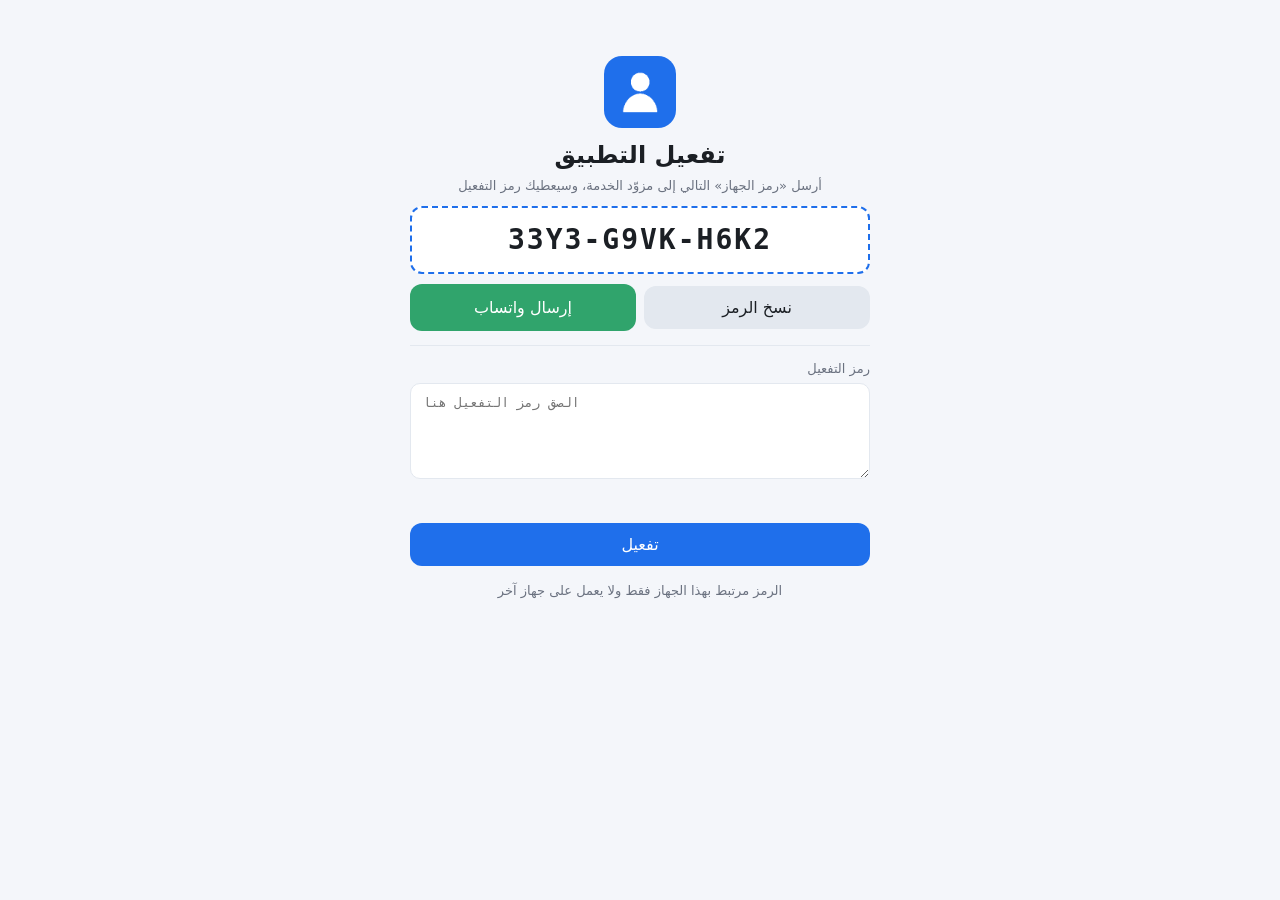
<file: index.html>
<!doctype html>
<html lang="ar" dir="rtl"><head>
<meta charset="utf-8">
<meta name="viewport" content="width=device-width,initial-scale=1,viewport-fit=cover">
<meta name="theme-color" content="#1f6feb">
<meta name="mobile-web-app-capable" content="yes">
<link rel="manifest" href="manifest.webmanifest">
<link rel="icon" href="icon-192.png">
<link rel="apple-touch-icon" href="icon-192.png">
<link rel="stylesheet" href="style.css">
<title>إدارة العمالة</title>
</head><body>
<div id="lock" class="hidden"></div>
<div id="appRoot" class="hidden">
  <header><h1 id="company">إدارة العمالة</h1></header>
  <main id="view"></main>
  <nav id="nav">
    <button data-t="home" class="on"><b>🏠</b>اليوم</button>
    <button data-t="att"><b>✅</b>الحضور</button>
    <button data-t="assign"><b>🔀</b>التكليف</button>
    <button data-t="data"><b>👷</b>البيانات</button>
    <button data-t="rep"><b>📊</b>التقارير</button>
    <button data-t="settings"><b>⚙️</b>الإعدادات</button>
  </nav>
</div>
<div id="sheetWrap" onclick="if(event.target===this)closeSheet()"><div id="sheet"></div></div>
<div id="toast"></div>
<div id="printArea"></div>
<noscript><div style="padding:30px;text-align:center">يلزم تفعيل JavaScript لتشغيل التطبيق.</div></noscript>
<script src="config.js"></script>
<script src="xlsx.js"></script>
<script src="core.js"></script>
<script src="app.js"></script>
</body></html>
</file>
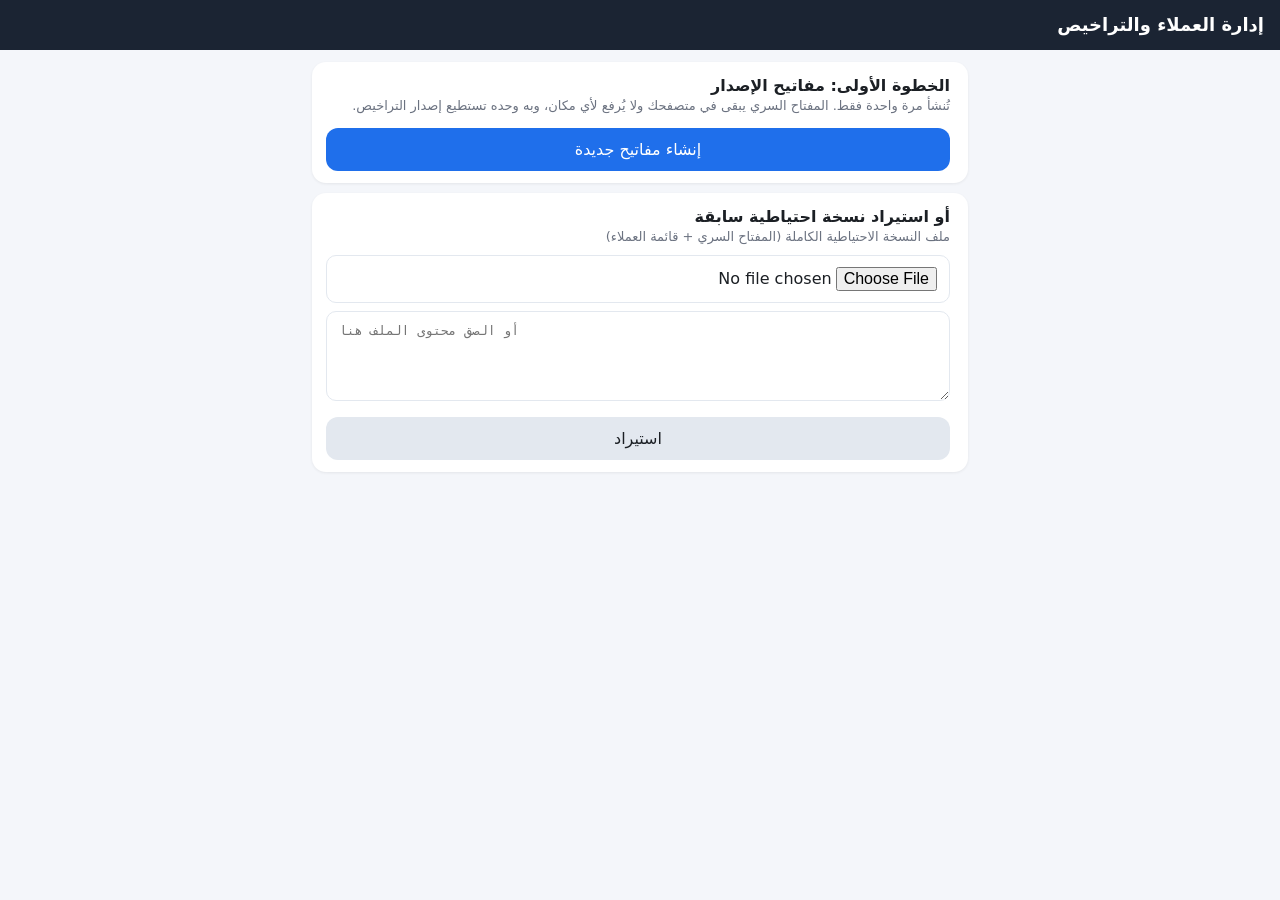
<file: issuer.html>
<!doctype html>
<html lang="ar" dir="rtl"><head>
<meta charset="utf-8">
<meta name="viewport" content="width=device-width,initial-scale=1,viewport-fit=cover">
<meta name="robots" content="noindex,nofollow">
<meta name="theme-color" content="#1b2433">
<title>إدارة العملاء والتراخيص</title>
<link rel="stylesheet" href="style.css">
<style>
header{background:#1b2433}
textarea{direction:ltr;font-size:13px;font-family:ui-monospace,Menlo,monospace;height:90px}
.pub{height:70px}
.tag.amb{background:#fff3d6;color:#9a6700}
.cust .acts{display:flex;flex-wrap:wrap;gap:6px;margin-top:10px}
.panel{background:var(--bg);border-radius:12px;padding:10px 12px;margin-top:10px}
details>summary{cursor:pointer;font-weight:600}
</style>
</head><body>
<header><h1>إدارة العملاء والتراخيص</h1></header>
<main id="m"></main>
<div id="toast"></div>
<script>
'use strict';
const $=(s,r)=>(r||document).querySelector(s);
const esc=s=>String(s==null?'':s).replace(/[&<>"']/g,c=>({'&':'&amp;','<':'&lt;','>':'&gt;','"':'&quot;',"'":'&#39;'}[c]));
const B64={enc(u){let s='';u.forEach(b=>s+=String.fromCharCode(b));return btoa(s).replace(/\+/g,'-').replace(/\//g,'_').replace(/=+$/,'')},
 dec(s){s=String(s).replace(/-/g,'+').replace(/_/g,'/');while(s.length%4)s+='=';const b=atob(s),u=new Uint8Array(b.length);for(let i=0;i<b.length;i++)u[i]=b.charCodeAt(i);return u}};
const normDev=s=>String(s||'').toUpperCase().replace(/[^A-Z0-9]/g,'');
const fmtDev=c=>c.replace(/(.{4})(?=.)/g,'$1-');
const iso=d=>{const z=new Date(d.getTime()-d.getTimezoneOffset()*60000);return z.toISOString().slice(0,10)};
const addDaysISO=(s,n)=>{const d=new Date(s+'T00:00:00Z');d.setUTCDate(d.getUTCDate()+n);return d.toISOString().slice(0,10)};
const daysLeft=(e,today)=>Math.round((Date.parse(e)-Date.parse(today))/864e5);
const ALG={name:'ECDSA',namedCurve:'P-256'};
let toastT;function toast(m,bad){const t=$('#toast');t.textContent=m;t.className=bad?'bad':'';t.style.display='block';clearTimeout(toastT);toastT=setTimeout(()=>t.style.display='none',2800)}
const ls={get(k){try{return localStorage.getItem(k)}catch(e){return null}},set(k,v){try{localStorage.setItem(k,v)}catch(e){toast('تعذّر الحفظ في المتصفح',true)}},del(k){try{localStorage.removeItem(k)}catch(e){}}};
const getPriv=()=>{try{return JSON.parse(ls.get('issuer_priv'))}catch(e){return null}};
const loadCus=()=>{try{const a=JSON.parse(ls.get('issuer_customers'));return Array.isArray(a)?a:[]}catch(e){return[]}};
let CUS=loadCus();
const saveCus=()=>ls.set('issuer_customers',JSON.stringify(CUS));
const appUrl=()=>(ls.get('issuer_app')||location.href.replace(/issuer\.html.*$/,'')).replace(/#.*$/,'');
function pubFromJwk(j){const x=B64.dec(j.x),y=B64.dec(j.y),u=new Uint8Array(65);u[0]=4;u.set(x,1);u.set(y,33);return B64.enc(u)}
async function copy(t){try{await navigator.clipboard.writeText(t);toast('تم النسخ')}catch(e){toast('انسخ يدوياً',true)}}

let KEYOPEN=false;   // يفتح قسم المفاتيح بعد الإنشاء ليظهر المفتاح العام
let OPEN=null;       // id العميل الذي يظهر نموذج الإصدار تحته
let RES=null;        // {id,code} آخر رمز صدر
let Q='';            // نص البحث

function status(c){
  const today=iso(new Date());
  if(!c.code)return{t:'بانتظار رمز الجهاز',cls:'',rank:1};
  if(!c.e)return{t:'مفعّل — دائم',cls:'ok',rank:3};
  if(c.e<today)return{t:'منتهي منذ '+c.e,cls:'bad',rank:0};
  const left=daysLeft(c.e,today);
  return{t:`ينتهي بعد ${left} يوم (${c.e})`,cls:left<=14?'amb':'ok',rank:left<=14?0:2};
}

function draw(){
  const jwk=getPriv(),m=$('#m');
  if(!window.crypto||!crypto.subtle){m.innerHTML='<div class="card warn">هذه الصفحة تعمل فقط عبر رابط HTTPS.</div>';return}
  if(!jwk){
    m.innerHTML=`<div class="card"><b>الخطوة الأولى: مفاتيح الإصدار</b>
    <div class="muted">تُنشأ مرة واحدة فقط. المفتاح السري يبقى في متصفحك ولا يُرفع لأي مكان، وبه وحده تستطيع إصدار التراخيص.</div>
    <div style="margin-top:12px"><button class="btn full" onclick="gen()">إنشاء مفاتيح جديدة</button></div></div>
    <div class="card"><b>أو استيراد نسخة احتياطية سابقة</b>
    <div class="muted">ملف النسخة الاحتياطية الكاملة (المفتاح السري + قائمة العملاء)</div>
    <input type="file" id="impf" accept=".json,application/json" style="margin-top:8px" onchange="impFile(this)">
    <textarea id="imp" placeholder="أو الصق محتوى الملف هنا" spellcheck="false" style="margin-top:8px"></textarea>
    <div style="margin-top:10px"><button class="btn full sec" onclick="imp($('#imp').value)">استيراد</button></div></div>`;
    return;
  }
  const pub=pubFromJwk(jwk);
  m.innerHTML=`<div class="card"><b>إضافة عميل جديد</b>
  <label>اسم الشركة / المكتب / المقاول (يظهر في تطبيقه ولا يستطيع تغييره)</label><input id="cn" maxlength="80">
  <label>ملاحظة (اختياري: رقم هاتف، مدينة...)</label><input id="cx" maxlength="100">
  <div style="margin-top:12px"><button class="btn full" onclick="addCus()">إضافة العميل</button></div></div>

  <div class="row" style="margin:6px 4px 10px"><span class="muted">العملاء (${CUS.length})</span>
  <button class="btn sm sec" onclick="exportKey()">حفظ نسخة احتياطية كاملة</button></div>
  <input id="q" placeholder="بحث باسم العميل…" value="${esc(Q)}" oninput="Q=this.value;drawList()" style="margin-bottom:10px">
  <div id="list"></div>

  <details class="card" ${KEYOPEN?'open':''}><summary>الإعدادات والمفاتيح</summary>
  <label>رابط التطبيق (يُستخدم في الرابط الجاهز للتفعيل)</label>
  <input id="ap" dir="ltr" value="${esc(appUrl())}" onchange="ls.set('issuer_app',this.value.trim());toast('تم الحفظ')">
  <hr><b>المفتاح العام</b>
  <div class="muted">ضعه في ملف <b>config.js</b> داخل <code>PUBLIC_KEY</code> (مرة واحدة فقط).</div>
  <textarea class="pub" id="pub" readonly>${esc(pub)}</textarea>
  <div style="margin-top:8px"><button class="btn sm full" onclick="copy($('#pub').value)">نسخ المفتاح العام</button></div>
  <div class="muted" style="margin-top:6px">زر «حفظ نسخة احتياطية كاملة» في أعلى قائمة العملاء يحفظ المفتاح السري وقائمة العملاء معاً. احفظ الملف في مكان آمن ولا تشاركه.</div>
  <hr><button class="btn sm red" onclick="wipe()">حذف مفتاح الإصدار من هذا المتصفح</button>
  <div class="muted" style="margin-top:6px">لا تفعل هذا قبل حفظ النسخة الاحتياطية، وإلا لن تستطيع إصدار تراخيص جديدة.</div></details>`;
  drawList();
}

function drawList(){
  const q=Q.trim().toLowerCase();
  const list=CUS.filter(c=>!q||String(c.name).toLowerCase().includes(q)||String(c.note||'').toLowerCase().includes(q))
    .sort((a,b)=>status(a).rank-status(b).rank||String(a.name).localeCompare(String(b.name),'ar'));
  $('#list').innerHTML=list.length?list.map(card).join(''):`<div class="empty">${CUS.length?'لا توجد نتائج':'لا يوجد عملاء بعد. أضف أول عميل من الأعلى.'}</div>`;
}

function card(c){
  const s=status(c),open=OPEN===c.id,res=RES&&RES.id===c.id?RES:null,today=iso(new Date());
  let acts=`<button class="btn sm" onclick="openForm('${c.id}')">إصدار / تجديد</button>`;
  if(c.code)acts+=`<button class="btn sm sec" onclick="showCode('${c.id}')">إعادة إرسال الرمز</button>`;
  acts+=`<button class="btn sm red" onclick="delCus('${c.id}')">حذف</button>`;
  let form='';
  if(open){
    const future=c.code&&c.e&&c.e>today,left=future?daysLeft(c.e,today):0;
    form=`<div class="panel">
    <label style="margin-top:0">رمز الجهاز (يرسله لك العميل من شاشة التفعيل)</label>
    <input id="dv" dir="ltr" value="${esc(c.device?fmtDev(c.device):'')}" placeholder="XXXX-XXXX-XXXX" maxlength="16" style="text-align:center;font-size:20px;letter-spacing:2px">
    ${c.device?'<div class="muted" style="margin-top:6px">لنقل العميل لجوال جديد غيّر الرمز أعلاه. تنبيه: لا يمكن إلغاء الرمز القديم عن بُعد، فيبقى يعمل على الجوال القديم حتى انتهاء ترخيصه، لذلك الأفضل مدد قصيرة (مثل سنة).</div>':''}
    <label>مدة الترخيص بالأيام (فارغ = دائم)</label>
    <input id="dy" type="number" inputmode="numeric" min="1" placeholder="مثال: 365">
    ${future?`<label class="row" style="color:var(--tx);font-size:15px;margin-top:10px"><span>تمديد من تاريخ الانتهاء الحالي (${esc(c.e)}) بدل البدء من اليوم</span><input type="checkbox" id="ex" checked></label>
    <button class="btn sm sec" style="margin-top:6px" onclick="$('#dy').value=${left};$('#ex').checked=false">نفس المتبقي (${left} يوم)</button>`:''}
    <div class="row" style="margin-top:12px"><button class="btn grn grow" onclick="doIssue('${c.id}')">إصدار رمز التفعيل</button><button class="btn sec grow" onclick="OPEN=null;drawList()">إلغاء</button></div></div>`;
  }
  let out='';
  if(res){
    const msg=`تم تفعيل برنامج إدارة العمالة لـ ${c.name}.\nافتح هذا الرابط من نفس الجوال لإكمال التفعيل:\n${appUrl()}#activate=${res.code}`;
    out=`<div class="panel"><b>رمز التفعيل</b><textarea id="out" readonly>${esc(res.code)}</textarea>
    <div class="row" style="margin-top:8px"><button class="btn sm grow" onclick="copy($('#out').value)">نسخ الرمز</button>
    <a class="btn sm grn grow" target="_blank" rel="noopener" href="https://wa.me/?text=${encodeURIComponent(msg)}">إرسال واتساب (رابط جاهز)</a></div>
    <button class="btn sm sec full" style="margin-top:8px" onclick="RES=null;drawList()">إغلاق</button></div>`;
  }
  return `<div class="card cust"><div class="row"><b>${esc(c.name)}</b><span class="tag ${s.cls}">${esc(s.t)}</span></div>
  ${c.note?`<div class="muted">${esc(c.note)}</div>`:''}
  ${c.device?`<div class="muted" style="direction:ltr;text-align:right">${esc(fmtDev(c.device))}</div>`:''}
  <div class="acts">${acts}</div>${form}${out}</div>`;
}

function addCus(){
  const name=$('#cn').value.trim();if(!name)return toast('أدخل اسم العميل',true);
  if(CUS.some(c=>c.name===name)&&!confirm('يوجد عميل بنفس الاسم. إضافة آخر؟'))return;
  const c={id:Date.now().toString(36)+Math.random().toString(36).slice(2,6),name,note:$('#cx').value.trim(),device:'',e:'',i:'',code:''};
  CUS.push(c);saveCus();OPEN=c.id;RES=null;Q='';draw();toast('تمت الإضافة. الصق رمز جهازه لإصدار الرمز');
}
function openForm(id){OPEN=id;RES=null;drawList()}
function showCode(id){RES={id,code:CUS.find(c=>c.id===id).code};OPEN=null;drawList()}
function delCus(id){const c=CUS.find(x=>x.id===id);if(!confirm(`حذف «${c.name}» من القائمة؟\nلن يتوقف تطبيقه إن كان مفعّلاً (الترخيص موجود على جواله).`))return;CUS=CUS.filter(x=>x.id!==id);saveCus();if(OPEN===id)OPEN=null;if(RES&&RES.id===id)RES=null;draw()}

async function sign(name,dev,e,i){
  const key=await crypto.subtle.importKey('jwk',getPriv(),ALG,false,['sign']);
  const pay=new TextEncoder().encode(JSON.stringify({p:'labor1',n:name,d:dev,e,i}));
  const sig=new Uint8Array(await crypto.subtle.sign({name:'ECDSA',hash:'SHA-256'},key,pay));
  return B64.enc(pay)+'.'+B64.enc(sig);
}
async function doIssue(id){
  try{
    const c=CUS.find(x=>x.id===id),today=iso(new Date());
    const dev=normDev($('#dv').value);
    if(dev.length!==12)throw new Error('رمز الجهاز يجب أن يكون 12 خانة');
    const raw=$('#dy').value.trim(),days=parseInt(raw,10);
    if(raw&&!(days>0))throw new Error('المدة غير صحيحة');
    let e='';
    if(raw){const ex=$('#ex');const base=(ex&&ex.checked&&c.e&&c.e>today)?c.e:today;e=addDaysISO(base,days)}
    const code=await sign(c.name,dev,e,today);
    Object.assign(c,{device:dev,e,i:today,code});saveCus();
    RES={id,code};OPEN=null;drawList();toast('تم الإصدار ✓');
  }catch(err){toast(err.message,true)}
}

async function gen(){
  const kp=await crypto.subtle.generateKey(ALG,true,['sign','verify']);
  ls.set('issuer_priv',JSON.stringify(await crypto.subtle.exportKey('jwk',kp.privateKey)));
  KEYOPEN=true;draw();toast('تم إنشاء المفاتيح. انسخ المفتاح العام واحفظ نسخة احتياطية الآن');
}
async function imp(text){
  try{
    const o=JSON.parse(text),key=o.kty?o:o.key;
    await crypto.subtle.importKey('jwk',key,ALG,false,['sign']);
    ls.set('issuer_priv',JSON.stringify(key));
    if(Array.isArray(o.customers)){CUS=o.customers;saveCus()}
    draw();toast('تم الاستيراد')
  }catch(e){toast('الملف غير صالح',true)}
}
async function impFile(inp){const f=inp.files[0];if(f)imp(await f.text())}
function exportKey(){
  const b=new Blob([JSON.stringify({v:1,key:getPriv(),customers:CUS})],{type:'application/json'});
  const a=document.createElement('a');a.href=URL.createObjectURL(b);a.download='issuer-backup-KEEP-SECRET.json';document.body.appendChild(a);a.click();setTimeout(()=>{URL.revokeObjectURL(a.href);a.remove()},4000);
  toast('احفظ الملف في مكان آمن ولا تشاركه مع أحد');
}
function wipe(){if(confirm('حذف مفتاح الإصدار وقائمة العملاء من هذا المتصفح؟ تأكد أنك حفظت نسخة احتياطية.')&&confirm('تأكيد أخير: لن تستطيع إصدار تراخيص بدون المفتاح السري.')){ls.del('issuer_priv');ls.del('issuer_customers');CUS=[];OPEN=null;RES=null;draw()}}
draw();
</script></body></html>
</file>
<file: style.css>
:root{--bg:#f4f6fa;--card:#fff;--tx:#1b1f24;--mu:#6b7280;--pr:#1f6feb;--ok:#30a46c;--bad:#e5484d;--warn:#f59e0b;--ln:#e3e8ef;--in:#fff}
@media(prefers-color-scheme:dark){:root{--bg:#0f1318;--card:#1a2029;--tx:#e6e9ee;--mu:#9aa4b2;--ln:#2a323d;--in:#121820}}
*{box-sizing:border-box;-webkit-tap-highlight-color:transparent}
html,body{margin:0}
body{background:var(--bg);color:var(--tx);font-family:system-ui,"Segoe UI",Tahoma,sans-serif;font-size:16px;line-height:1.45}
header{background:var(--pr);color:#fff;padding:12px 16px;display:flex;align-items:center;justify-content:space-between;gap:8px;padding-top:max(12px,env(safe-area-inset-top))}
header h1{margin:0;font-size:18px}
header .gear{background:rgba(255,255,255,.18);color:#fff;border:0;border-radius:10px;padding:8px 12px;font-size:14px;font-family:inherit}
main{max-width:680px;margin:0 auto;padding:12px 12px 120px}
.card{background:var(--card);border-radius:14px;padding:12px 14px;margin-bottom:10px;box-shadow:0 1px 3px #0001;border-right:4px solid transparent}
.card.warn{border-right-color:var(--bad)}.card.ok{border-right-color:var(--ok)}.card.amber{border-right-color:var(--warn)}
.card.tap{cursor:pointer}.card.off{opacity:.55}
.row{display:flex;justify-content:space-between;align-items:center;gap:8px}
.grow{flex:1;min-width:0}
.big{font-size:22px;font-weight:700}
.muted{color:var(--mu);font-size:13px}
.empty{text-align:center;color:var(--mu);padding:36px 12px}
label{display:block;font-size:13px;color:var(--mu);margin:10px 0 4px}
input,select,textarea{width:100%;padding:11px 12px;border:1px solid var(--ln);border-radius:10px;font-size:16px;background:var(--in);color:var(--tx);font-family:inherit}
input[type=checkbox]{width:22px;height:22px;padding:0;accent-color:var(--pr)}
.btn{display:inline-block;border:0;border-radius:12px;padding:12px 16px;font-size:16px;background:var(--pr);color:#fff;font-family:inherit;text-decoration:none;text-align:center}
.btn.full{width:100%}.btn.sec{background:var(--ln);color:var(--tx)}.btn.red{background:var(--bad)}.btn.grn{background:var(--ok)}
.btn.sm{padding:7px 12px;font-size:14px;border-radius:9px}
.btn:disabled{opacity:.5}
.seg{display:flex;background:var(--ln);border-radius:12px;padding:3px;margin-bottom:10px}
.seg button{flex:1;border:0;background:none;padding:9px;border-radius:10px;font-size:15px;color:var(--tx);font-family:inherit}
.seg button.on{background:var(--card);box-shadow:0 1px 2px #0002;font-weight:600}
.chips{display:flex;gap:6px;margin-bottom:8px}
.chips button{border:1px solid var(--ln);background:var(--card);color:var(--tx);border-radius:20px;padding:6px 12px;font-size:14px;font-family:inherit}
nav#nav{position:fixed;bottom:0;right:0;left:0;display:flex;background:var(--card);border-top:1px solid var(--ln);padding-bottom:env(safe-area-inset-bottom);z-index:5}
nav#nav button{flex:1;border:0;background:none;padding:9px 2px 8px;font-size:12px;color:var(--mu);font-family:inherit}
nav#nav button b{display:block;font-size:20px;line-height:1.2}
nav#nav button.on{color:var(--pr);font-weight:600}
.savebar{position:fixed;bottom:62px;right:0;left:0;padding:8px 12px;z-index:4}
.savebar .btn{max-width:656px;margin:auto;display:block;box-shadow:0 2px 10px #0004}
.arow{display:flex;align-items:center;gap:8px}
.pbtn{border:0;border-radius:10px;padding:10px 0;width:74px;font-size:15px;font-weight:600;background:#fde8e8;color:var(--bad);font-family:inherit}
.pbtn.on{background:#dcf5e7;color:#1a7f4b}
.ot{width:82px;text-align:center}.ot input{padding:8px 4px;text-align:center}
.item .row b{font-size:17px}
.li{padding:8px 0;border-bottom:1px solid var(--ln)}
.fab{position:fixed;bottom:76px;left:16px;width:56px;height:56px;border-radius:50%;border:0;background:var(--pr);color:#fff;font-size:30px;box-shadow:0 3px 10px #0005;z-index:4}
.tag{display:inline-block;border-radius:8px;padding:1px 8px;font-size:12px;background:var(--ln);color:var(--mu)}
.tag.ok{background:#dcf5e7;color:#1a7f4b}.tag.bad{background:#fde8e8;color:var(--bad)}
#sheetWrap{position:fixed;inset:0;background:#0007;display:none;align-items:flex-end;z-index:20}
#sheetWrap.on{display:flex}
#sheet{background:var(--card);width:100%;max-width:680px;margin:auto;border-radius:18px 18px 0 0;max-height:88vh;overflow:auto;padding:16px 16px 28px}
#sheet h3{margin:0 0 4px}
#toast{position:fixed;top:14px;right:50%;transform:translateX(50%);background:#222;color:#fff;padding:10px 18px;border-radius:12px;z-index:50;font-size:15px;display:none;max-width:90%;text-align:center}
#toast.bad{background:var(--bad)}
hr{border:0;border-top:1px solid var(--ln);margin:14px 0}
.code{font-size:28px;letter-spacing:2px;direction:ltr;text-align:center;font-weight:700;font-family:ui-monospace,Menlo,monospace;background:var(--in);border:2px dashed var(--pr);border-radius:12px;padding:12px;margin:10px 0;user-select:all;word-break:break-all}
.center{text-align:center}
.hidden{display:none!important}
#lock{position:fixed;inset:0;background:var(--bg);overflow:auto;z-index:100;padding:20px 16px}
#lock .box{max-width:460px;margin:4vh auto}
#lock img.logo{width:72px;height:72px;border-radius:18px;display:block;margin:0 auto 10px}
#lock textarea{height:96px;direction:ltr;font-size:13px;font-family:ui-monospace,Menlo,monospace}
.err{color:var(--bad);min-height:22px;margin:8px 0;font-size:14px}
#printArea{display:none}
@media print{
  body{background:#fff;color:#000}
  body>*:not(#printArea){display:none!important}
  #printArea{display:block!important;padding:0;direction:rtl;font-family:Tahoma,Arial,sans-serif}
  #printArea h2{margin:0 0 4px}
  #printArea table{width:100%;border-collapse:collapse;font-size:13px;margin-top:10px}
  #printArea th,#printArea td{border:1px solid #888;padding:5px 6px;text-align:right}
  #printArea th{background:#e8eefc}
  #printArea tfoot td{font-weight:700;background:#f2f2f2}
}
</file>
